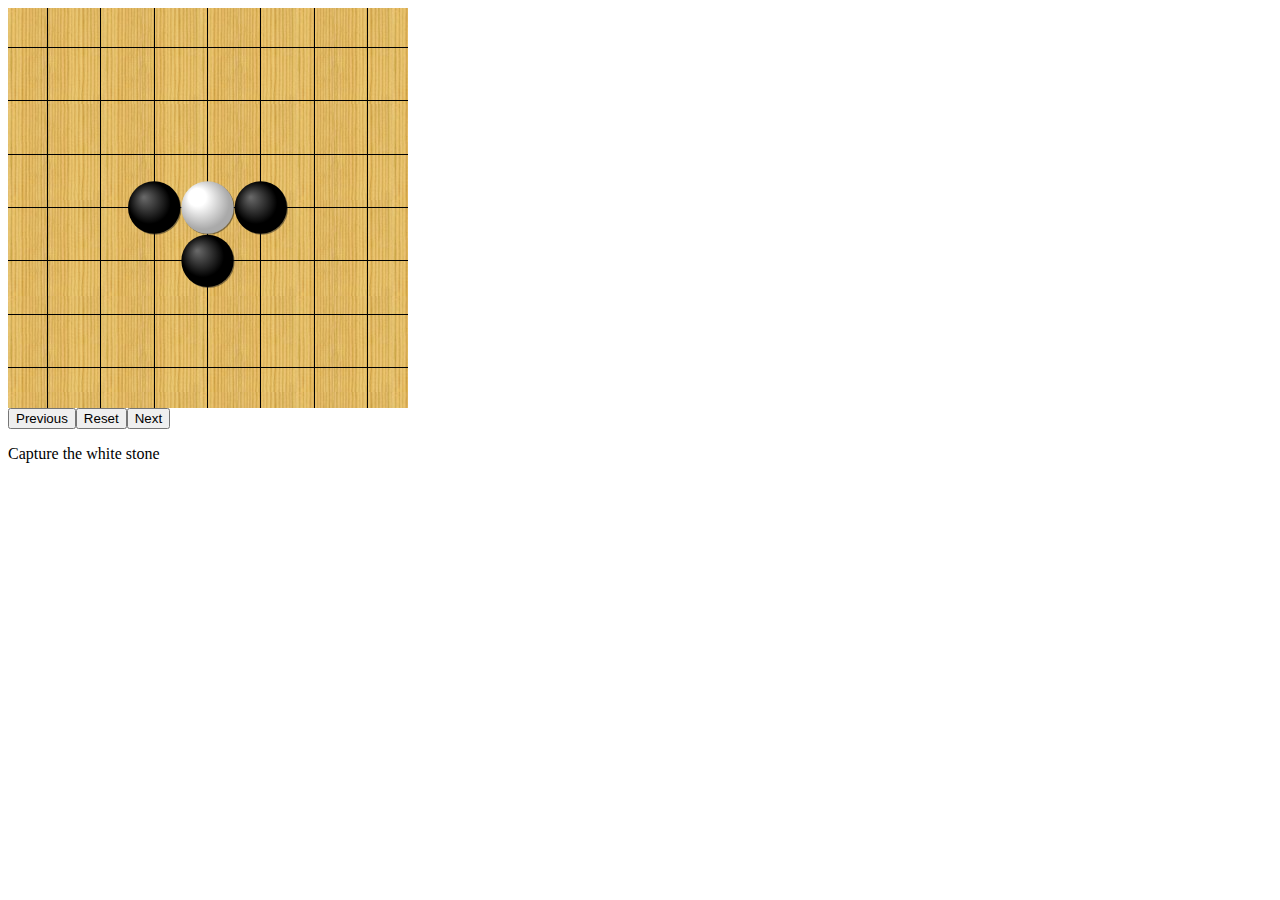
<file: go-lernen/index.html>
<!DOCTYPE html>
<html>
  <head>
    <meta charset="UTF-8">
  </head>
  <body>
    <div id="container"></div>
    <script src="js/compiled/learngo.js" type="text/javascript"></script>
    <script src="js/wgo.min.js" type="text/javascript"></script>
    <script type="text/javascript">
      learngo.main.problems()
    </script>
  </body>
</html>
</file>
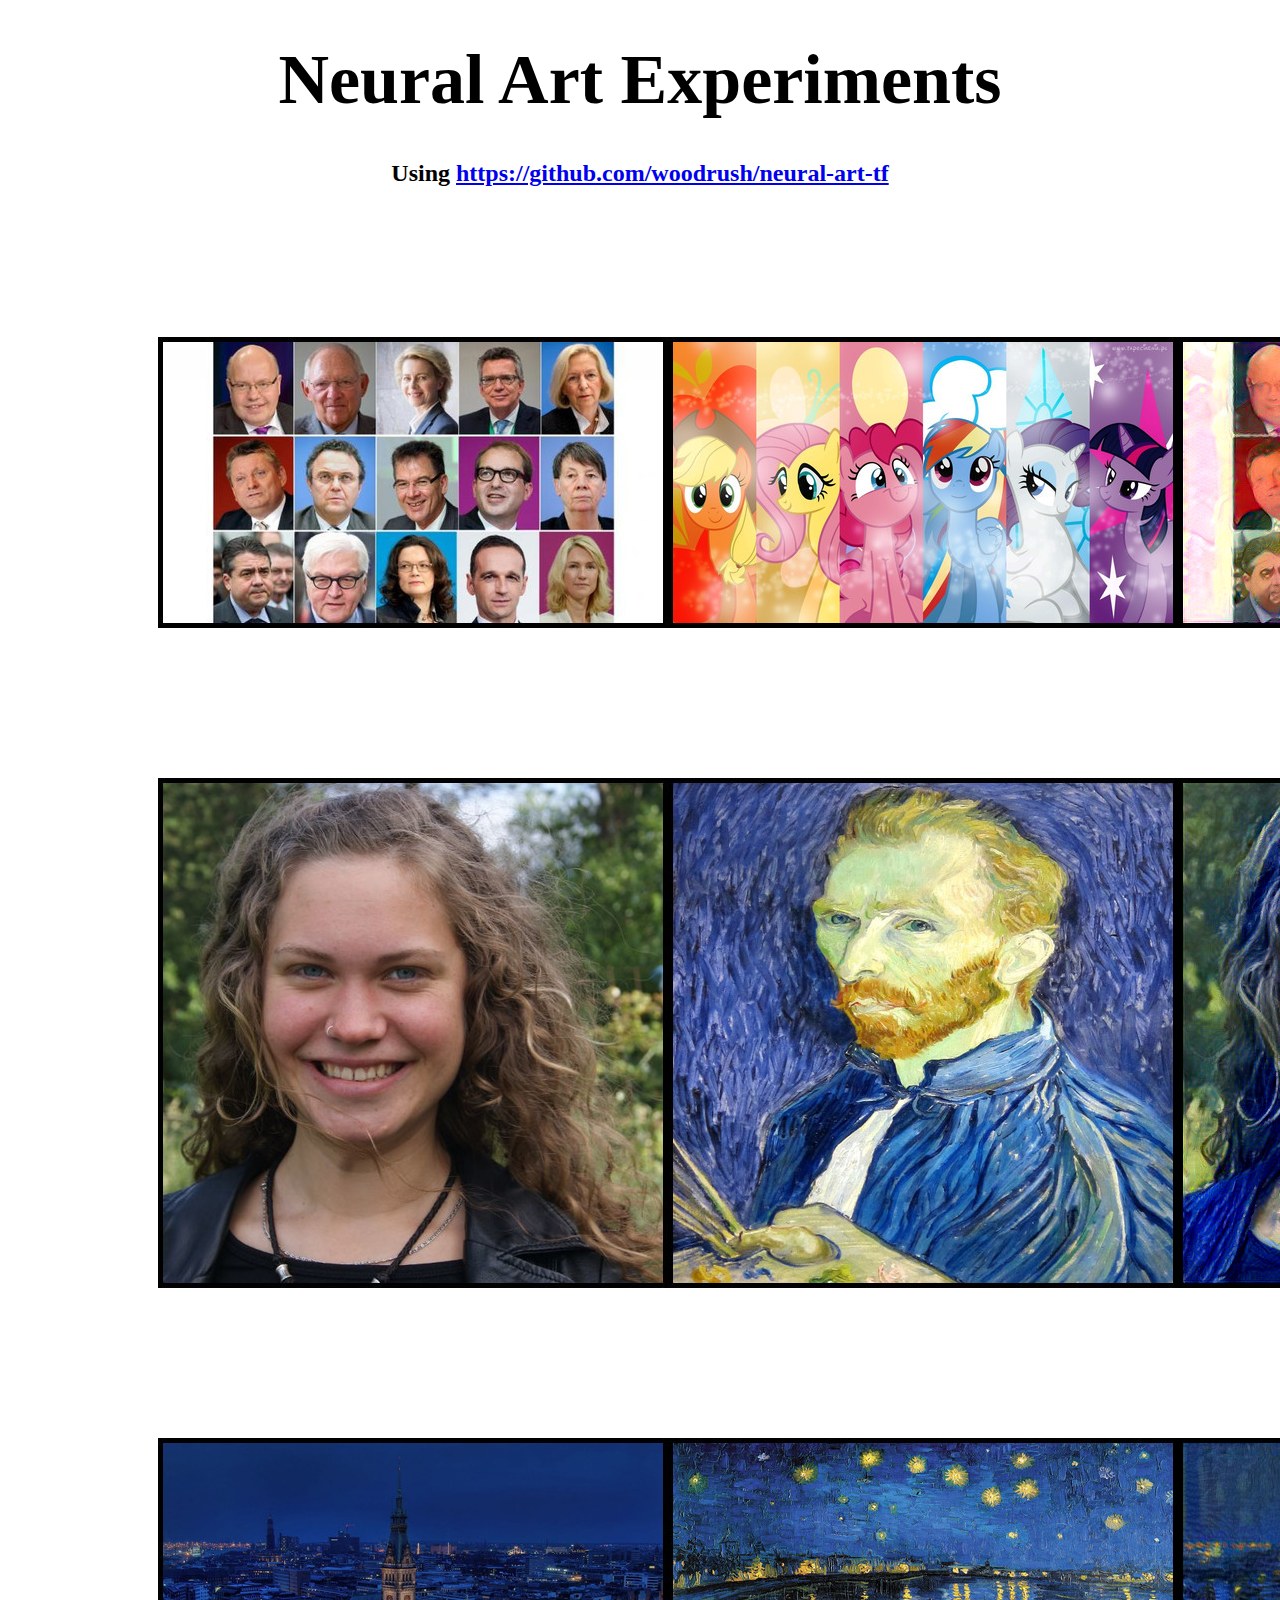
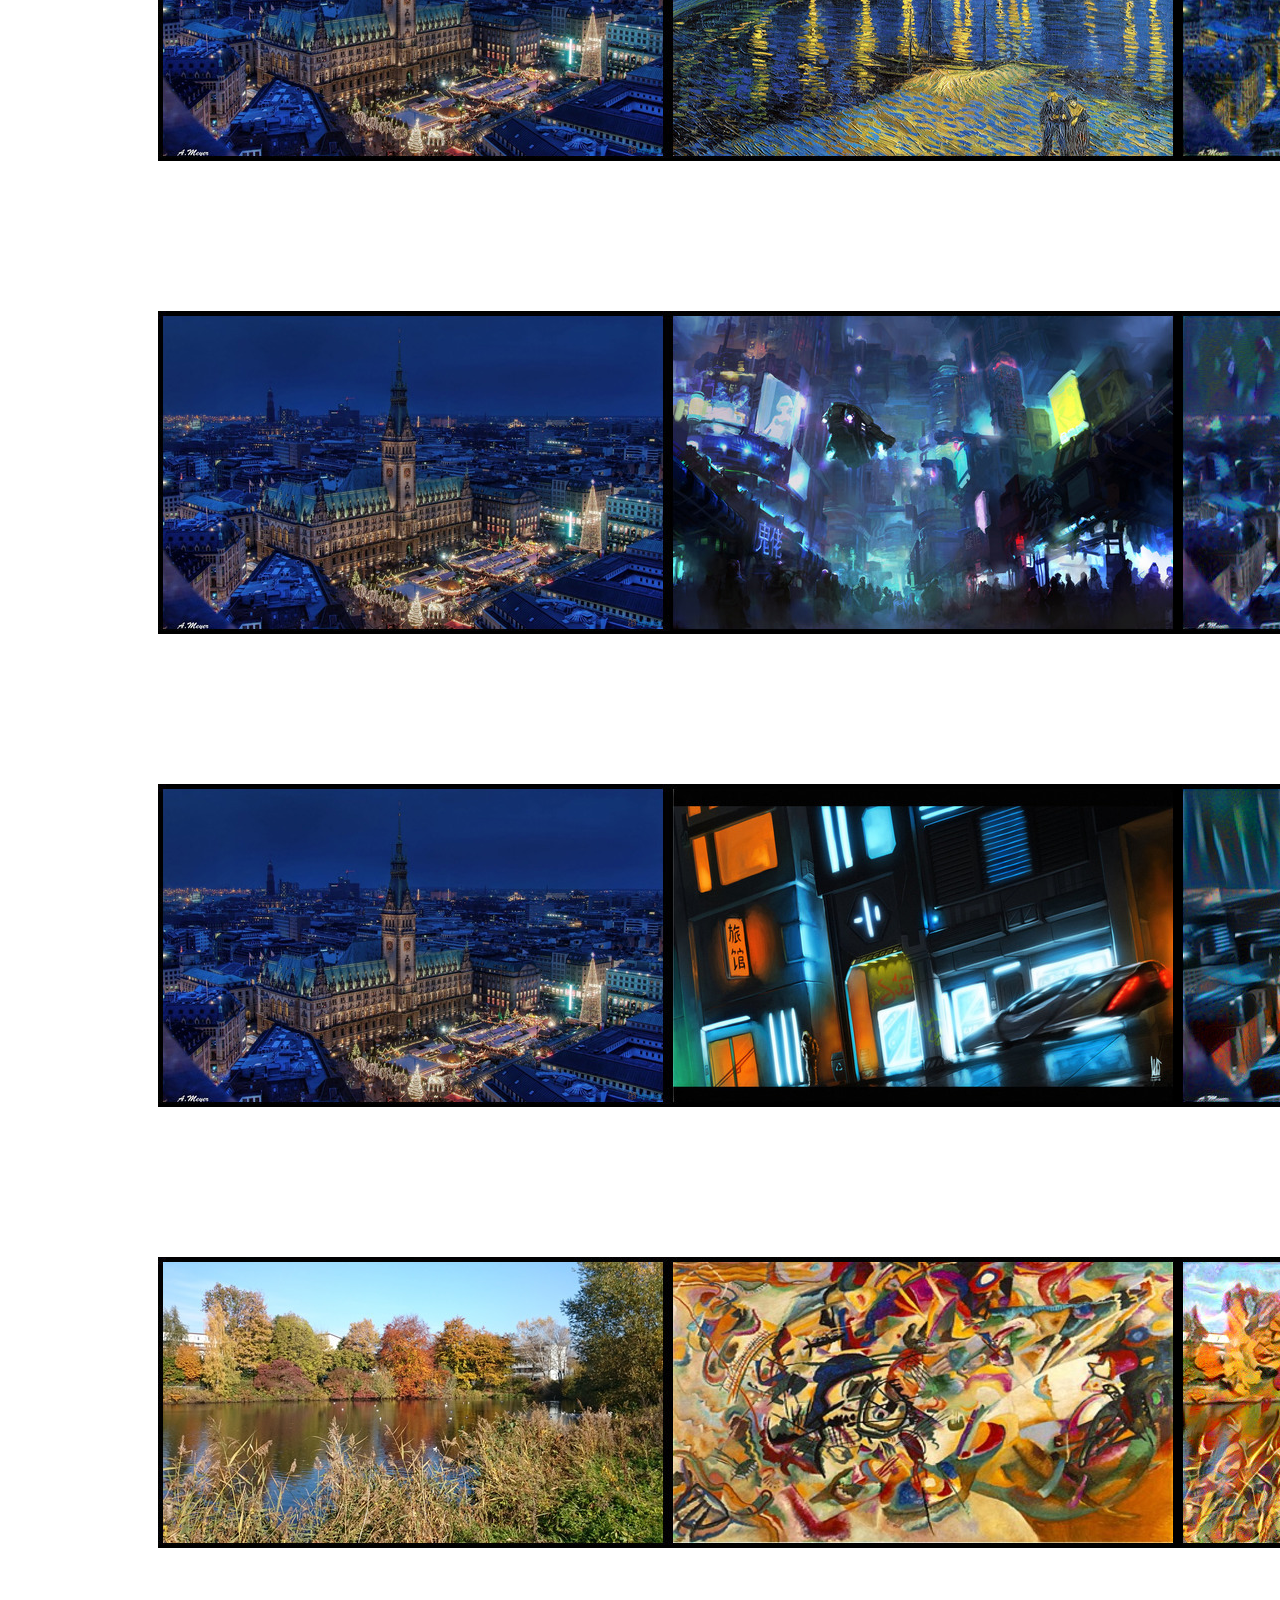
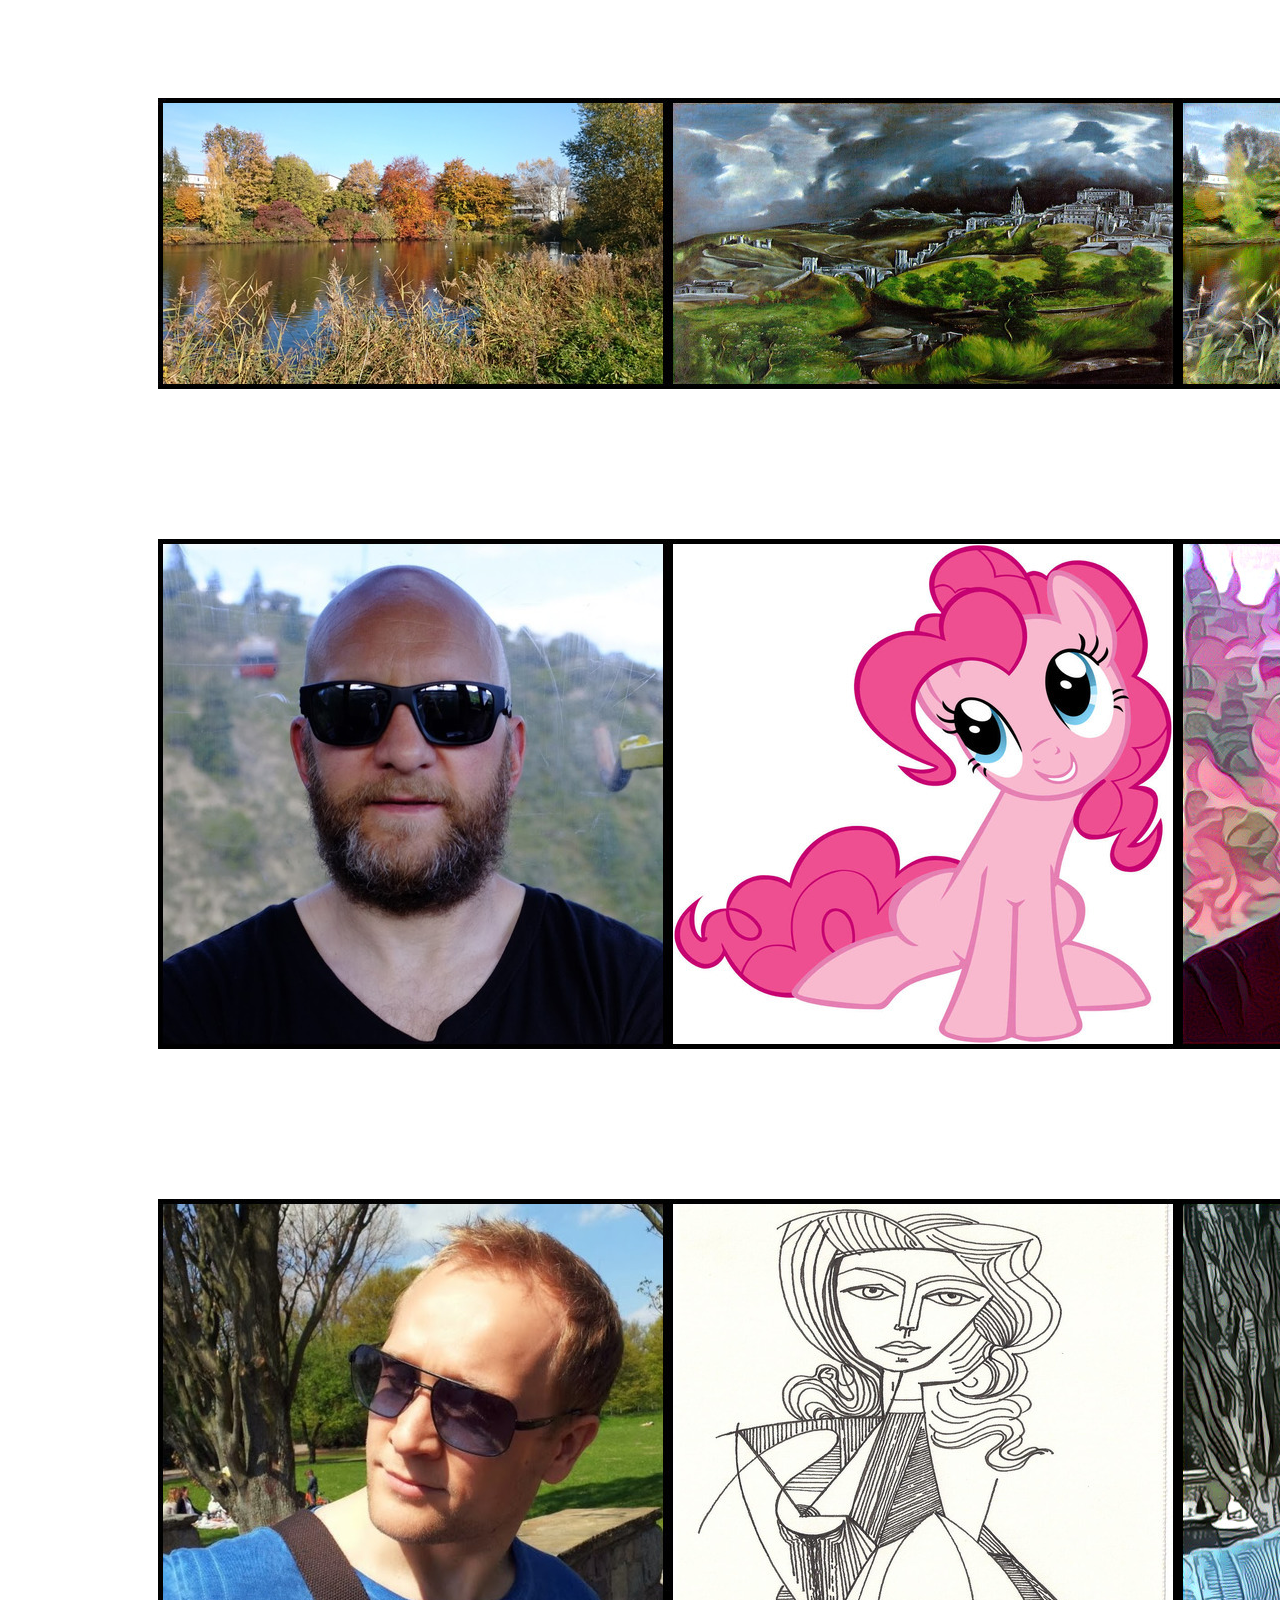
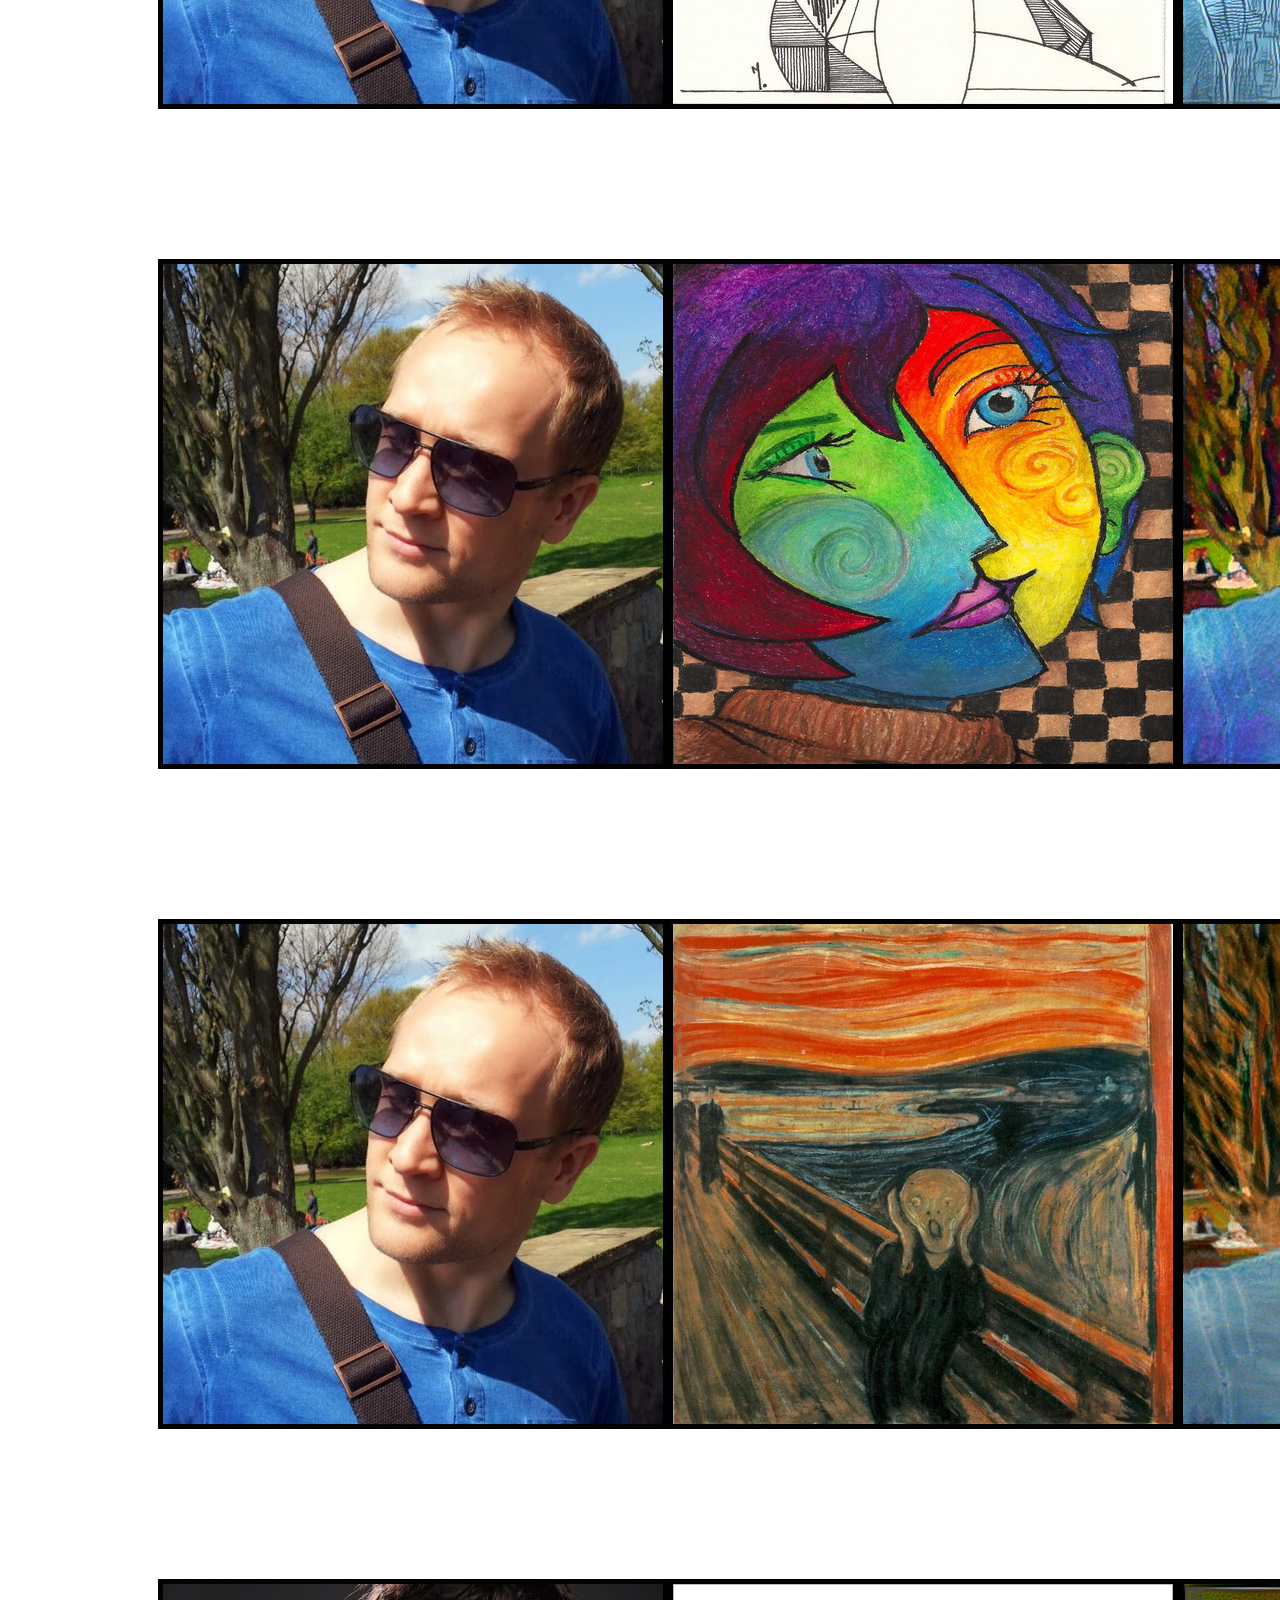
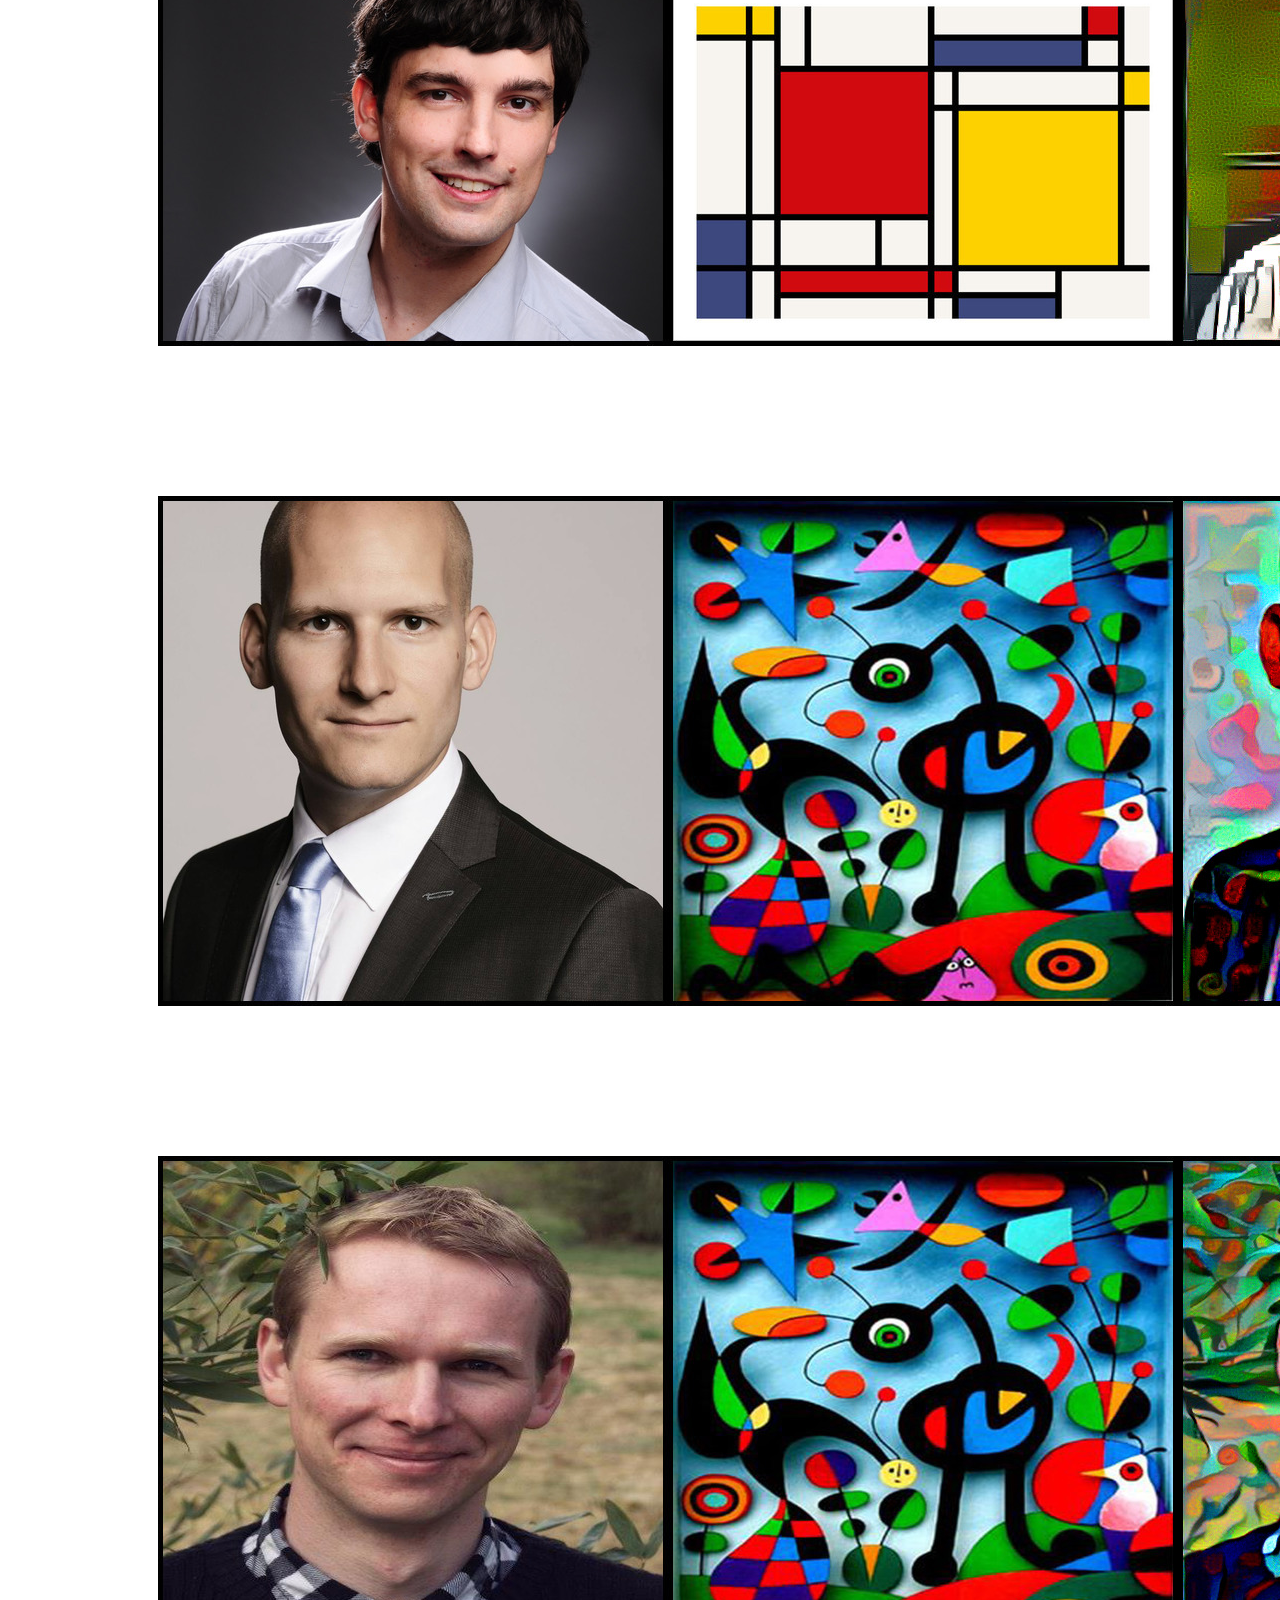
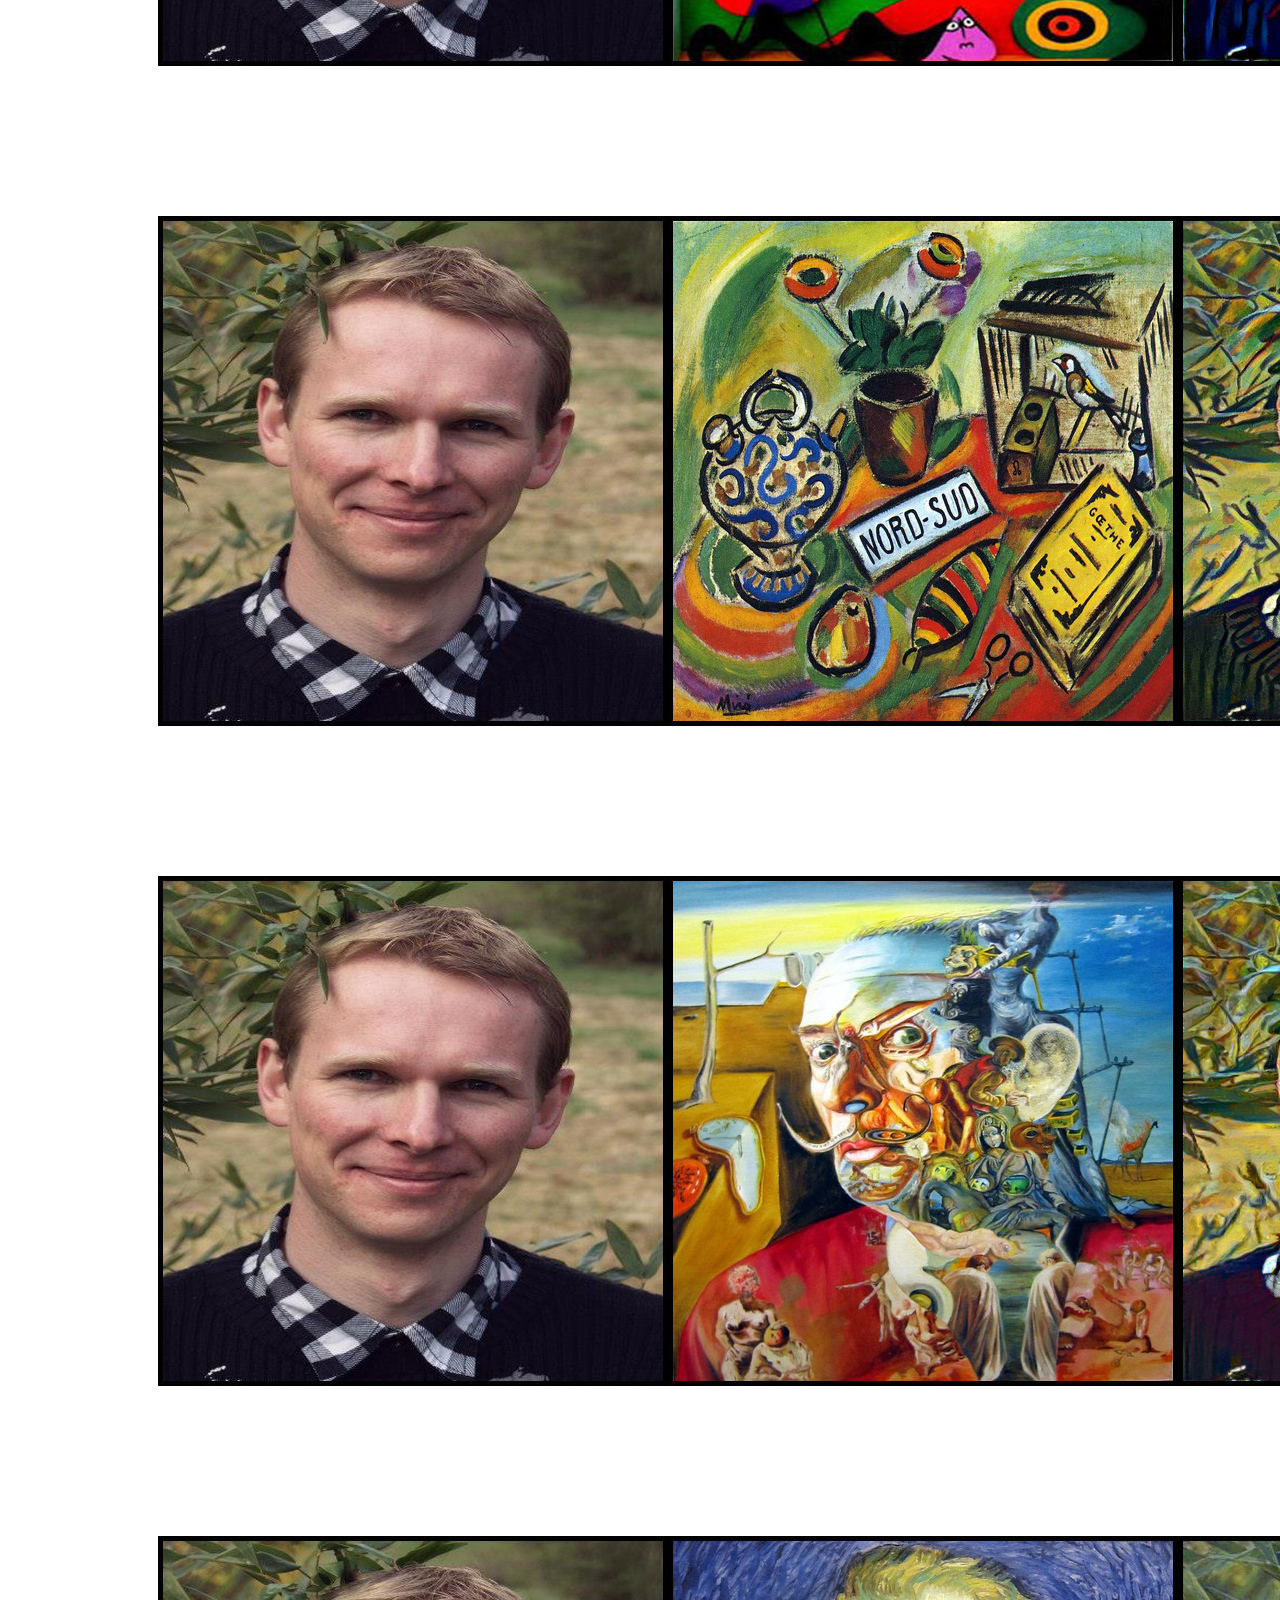
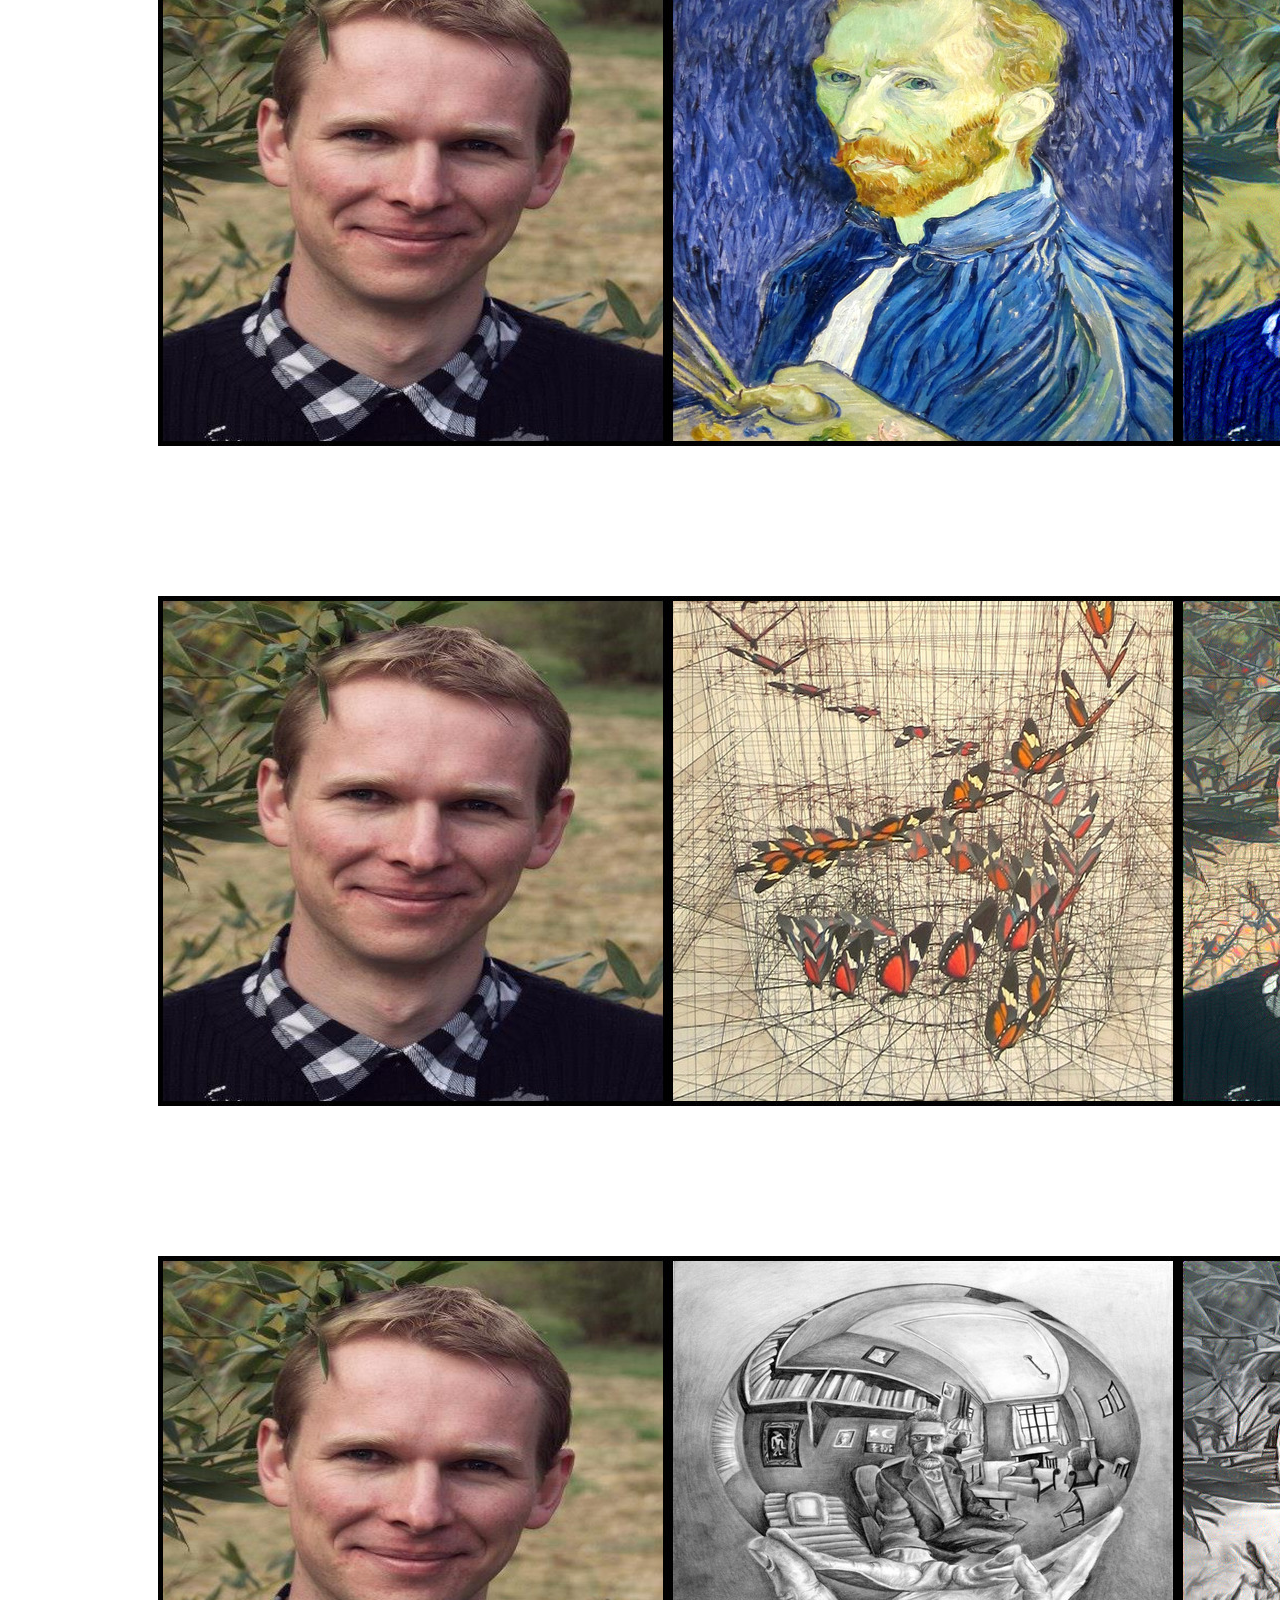
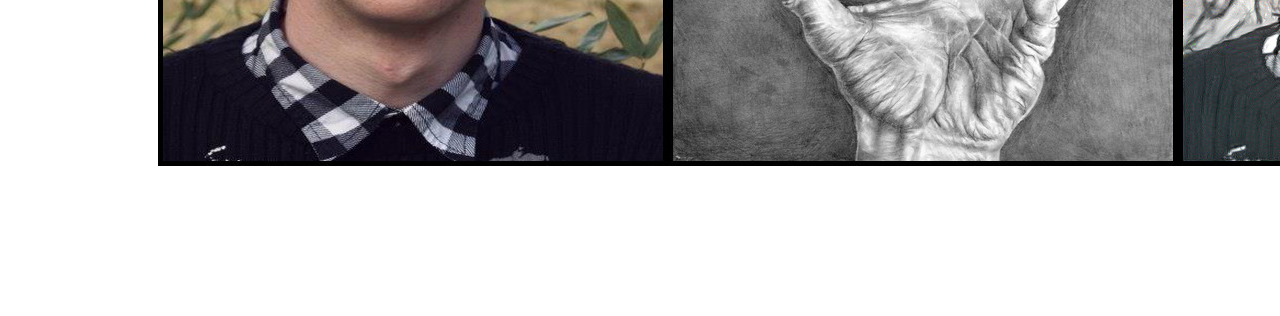
<file: neural-art/index.html>
<html>
  <head>
    <title>Neural Art Experiments</title>
    <style>
      h1 {
        font-size:70;
        margin: 40px;
      }
      h1, h2 {
        text-align: center;
      }
      .img {
        margin: 150px
      }
      .img.first {
        margin-top: 50px
      }</style>
</head>
<body>
  <h1>Neural Art Experiments</h1>
  <h2>Using <a href="https://github.com/woodrush/neural-art-tf">
      https://github.com/woodrush/neural-art-tf</a></h2>
  <div class="img"><img src="./regierung_pony2.jpg"></div>
  <div class="img"><img src="./jasmin_gogh1.jpg"></div>
  <div class="img"><img src="./hamburg_gogh2.jpg"></div>
  <div class="img"><img src="./hamburg_cyberpunk3.jpg"></div>
  <div class="img"><img src="./hamburg_cyberpunk2.jpg"></div>
  <div class="img"><img src="./muehlensee_kandinsky.jpg"></div>
  <div class="img"><img src="./muehlensee_el_greco.jpg"></div>
  <div class="img"><img src="./stefan_pony.jpg"></div>
  <div class="img"><img src="./jan_picasso3.jpg"></div>
  <div class="img"><img src="./jan_picasso.jpg"></div>
  <div class="img"><img src="./jan_schrei.jpg"></div>
  <div class="img"><img src="./rasmus_mondrian.jpg"></div>
  <div class="img"><img src="./ole_miro.jpg"></div>
  <div class="img"><img src="./ben2_miro.jpg"></div>
  <div class="img"><img src="./ben2_miro2.jpg"></div>
  <div class="img"><img src="./ben2_dali.jpg"></div>
  <div class="img"><img src="./ben2_gogh1.jpg"></div>
  <div class="img"><img src="./ben2_araujo.jpg"></div>
  <div class="img"><img src="./ben2_escher.jpg"></div>
</body>
</html>
</file>
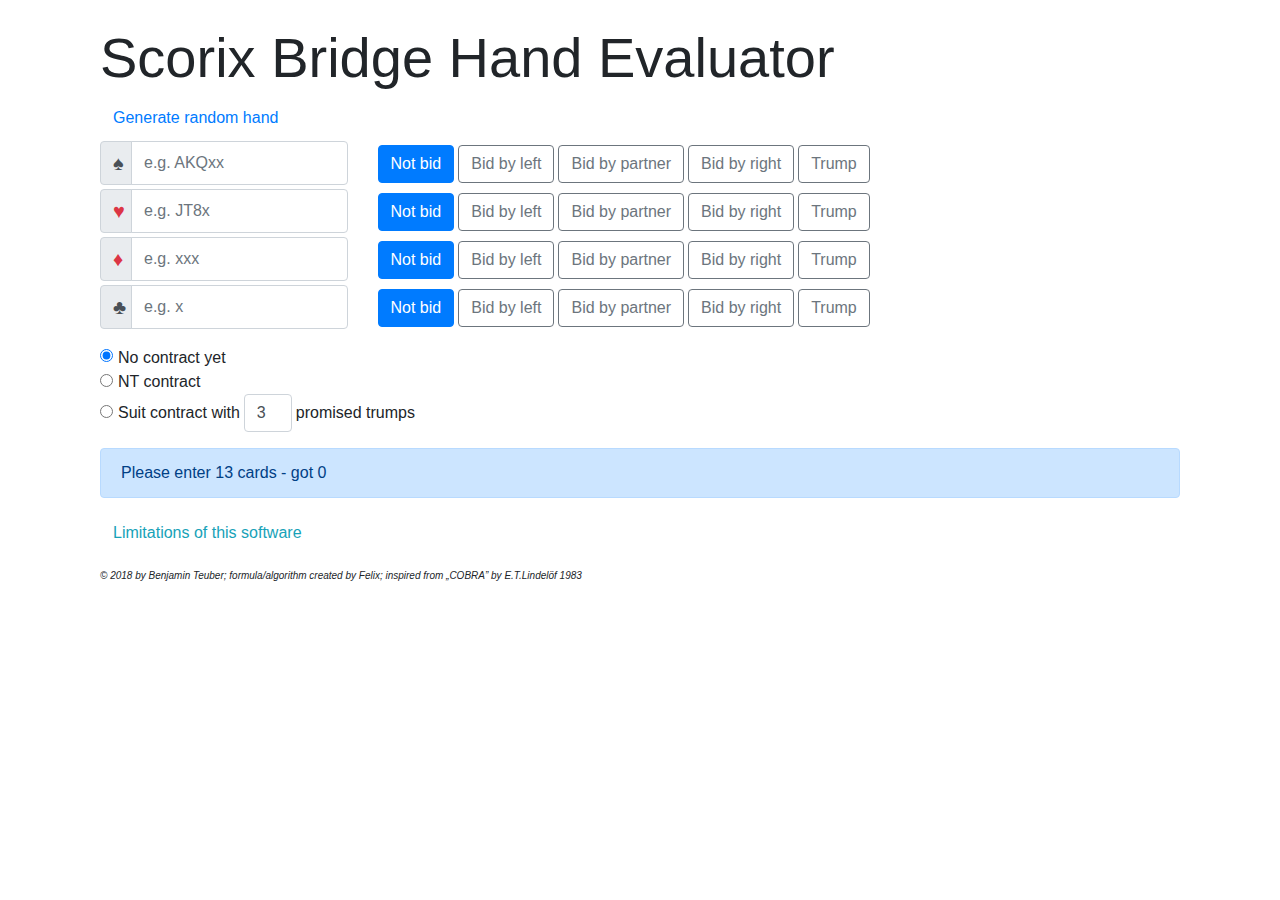
<file: scorix/index.html>
<!DOCTYPE html>
<html>
  <head>
    <meta name="viewport" content="width=device-width, initial-scale=1.0, maximum-scale=1.0, user-scalable=no">
    <meta charset="UTF-8">
    <link rel="stylesheet" href="https://maxcdn.bootstrapcdn.com/bootstrap/4.0.0/css/bootstrap.min.css" integrity="sha384-Gn5384xqQ1aoWXA+058RXPxPg6fy4IWvTNh0E263XmFcJlSAwiGgFAW/dAiS6JXm" crossorigin="anonymous">
    <title>Scorix Bridge Hand Evaluator</title>
  </head>
  <body style="font-size:16px;font-family: 'Helvetica Neue', Helvetica, Arial, sans-serif;">
    <div id="container" class="container"></div>
    <script src="js/compiled/app.js" type="text/javascript"></script>
  </body>
</html>
</file>
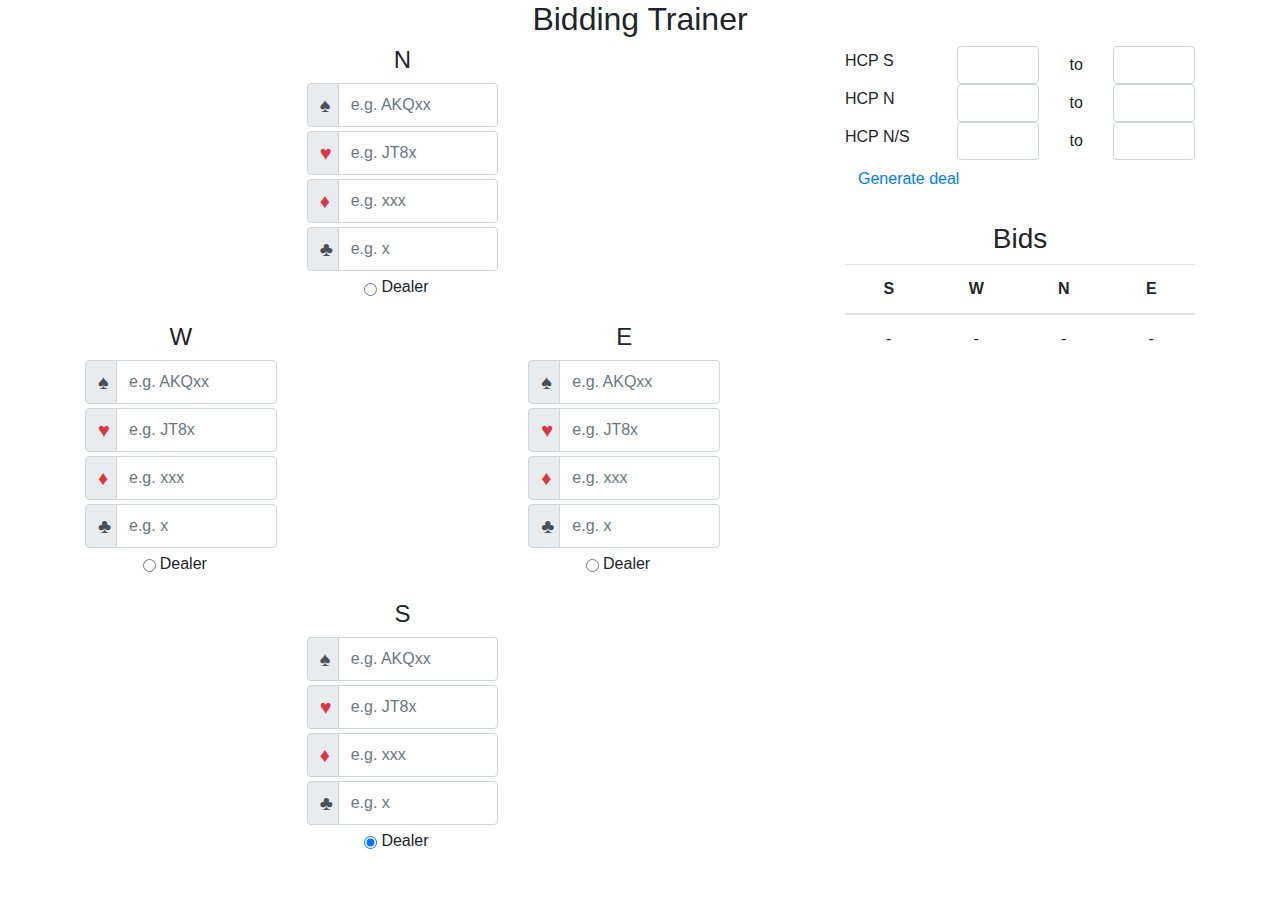
<file: stubid/index.html>
<!DOCTYPE html>
<html>
  <head>
    <meta name="viewport" content="width=device-width, initial-scale=1.0, maximum-scale=1.0, user-scalable=no">
    <meta charset="UTF-8">
    <link rel="stylesheet" href="https://maxcdn.bootstrapcdn.com/bootstrap/4.0.0/css/bootstrap.min.css" integrity="sha384-Gn5384xqQ1aoWXA+058RXPxPg6fy4IWvTNh0E263XmFcJlSAwiGgFAW/dAiS6JXm" crossorigin="anonymous">
    <title>Stubid Bridge Bidding Practice</title>
  </head>
  <body style="font-size:16px;font-family: 'Helvetica Neue', Helvetica, Arial, sans-serif;">
    <div id="container"></div>
    <script src="js/compiled/stubid.js" type="text/javascript"></script>
  </body>
</html>
</file>
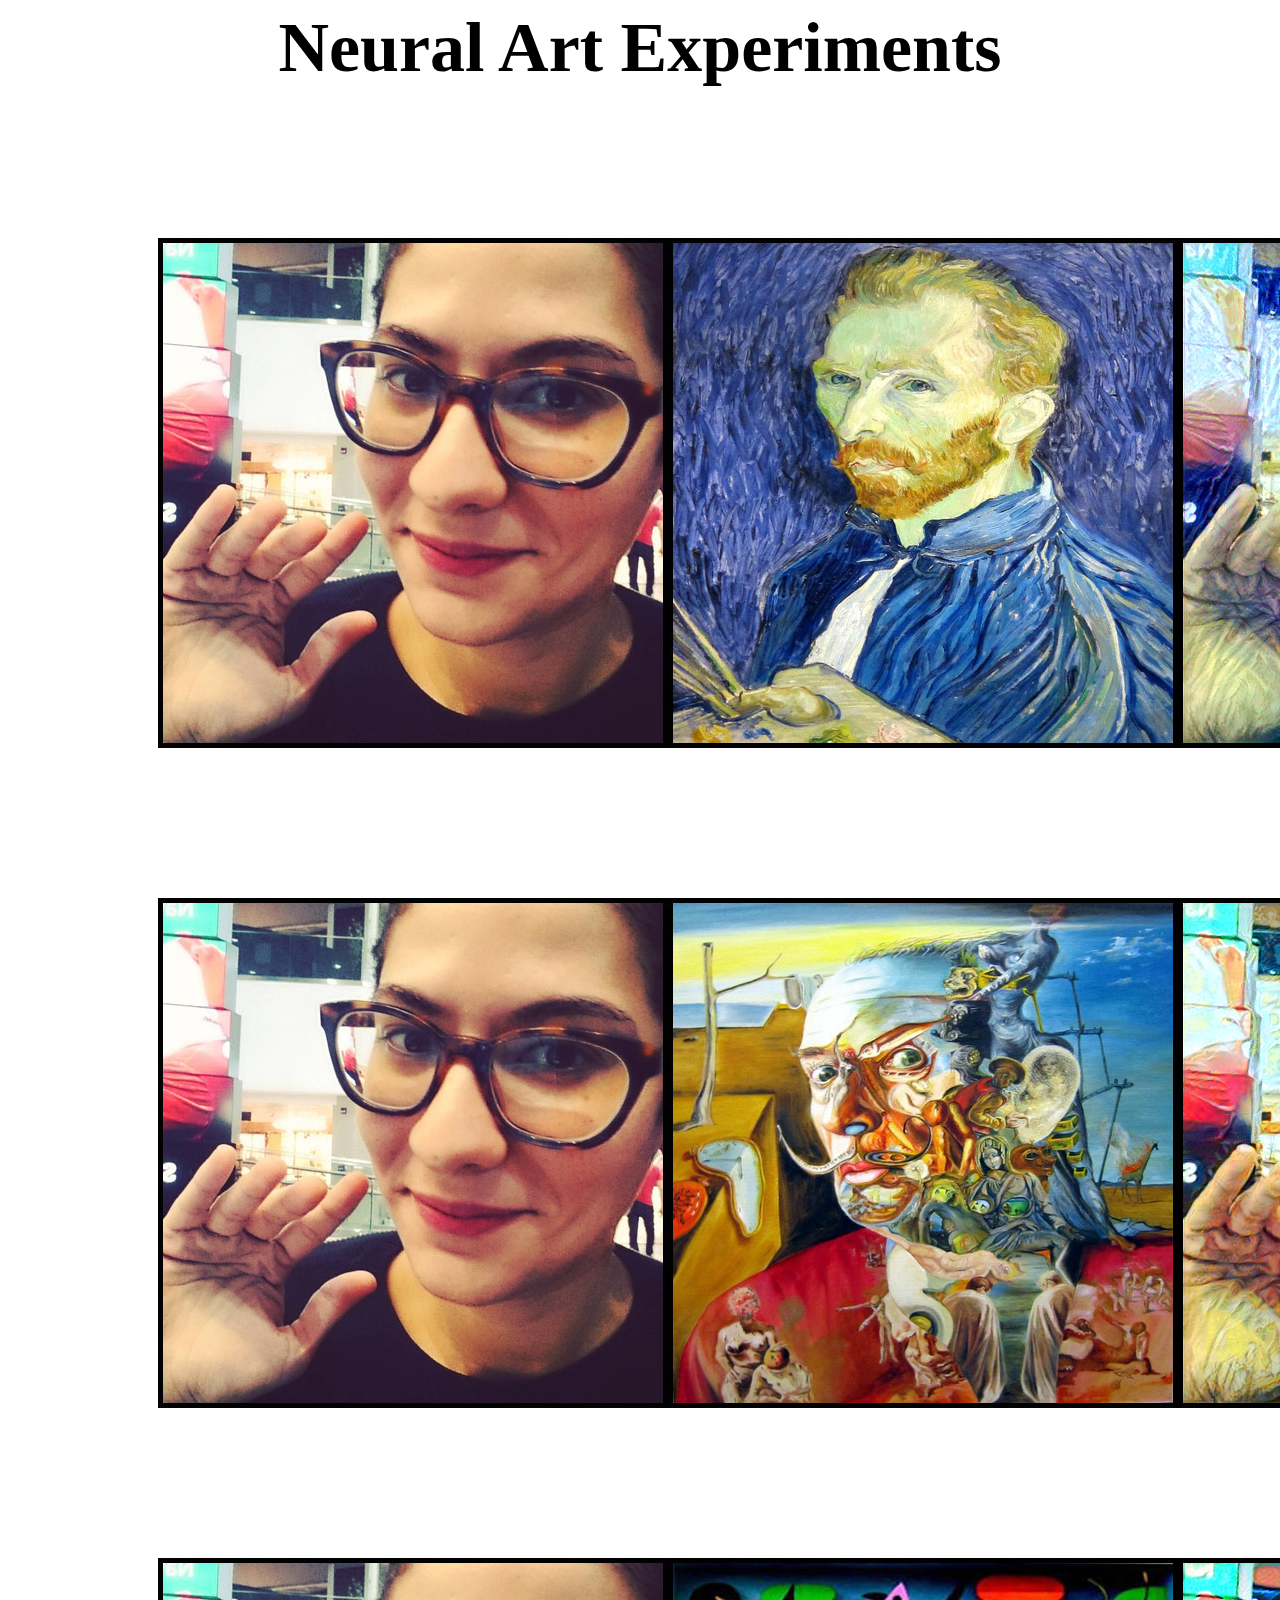
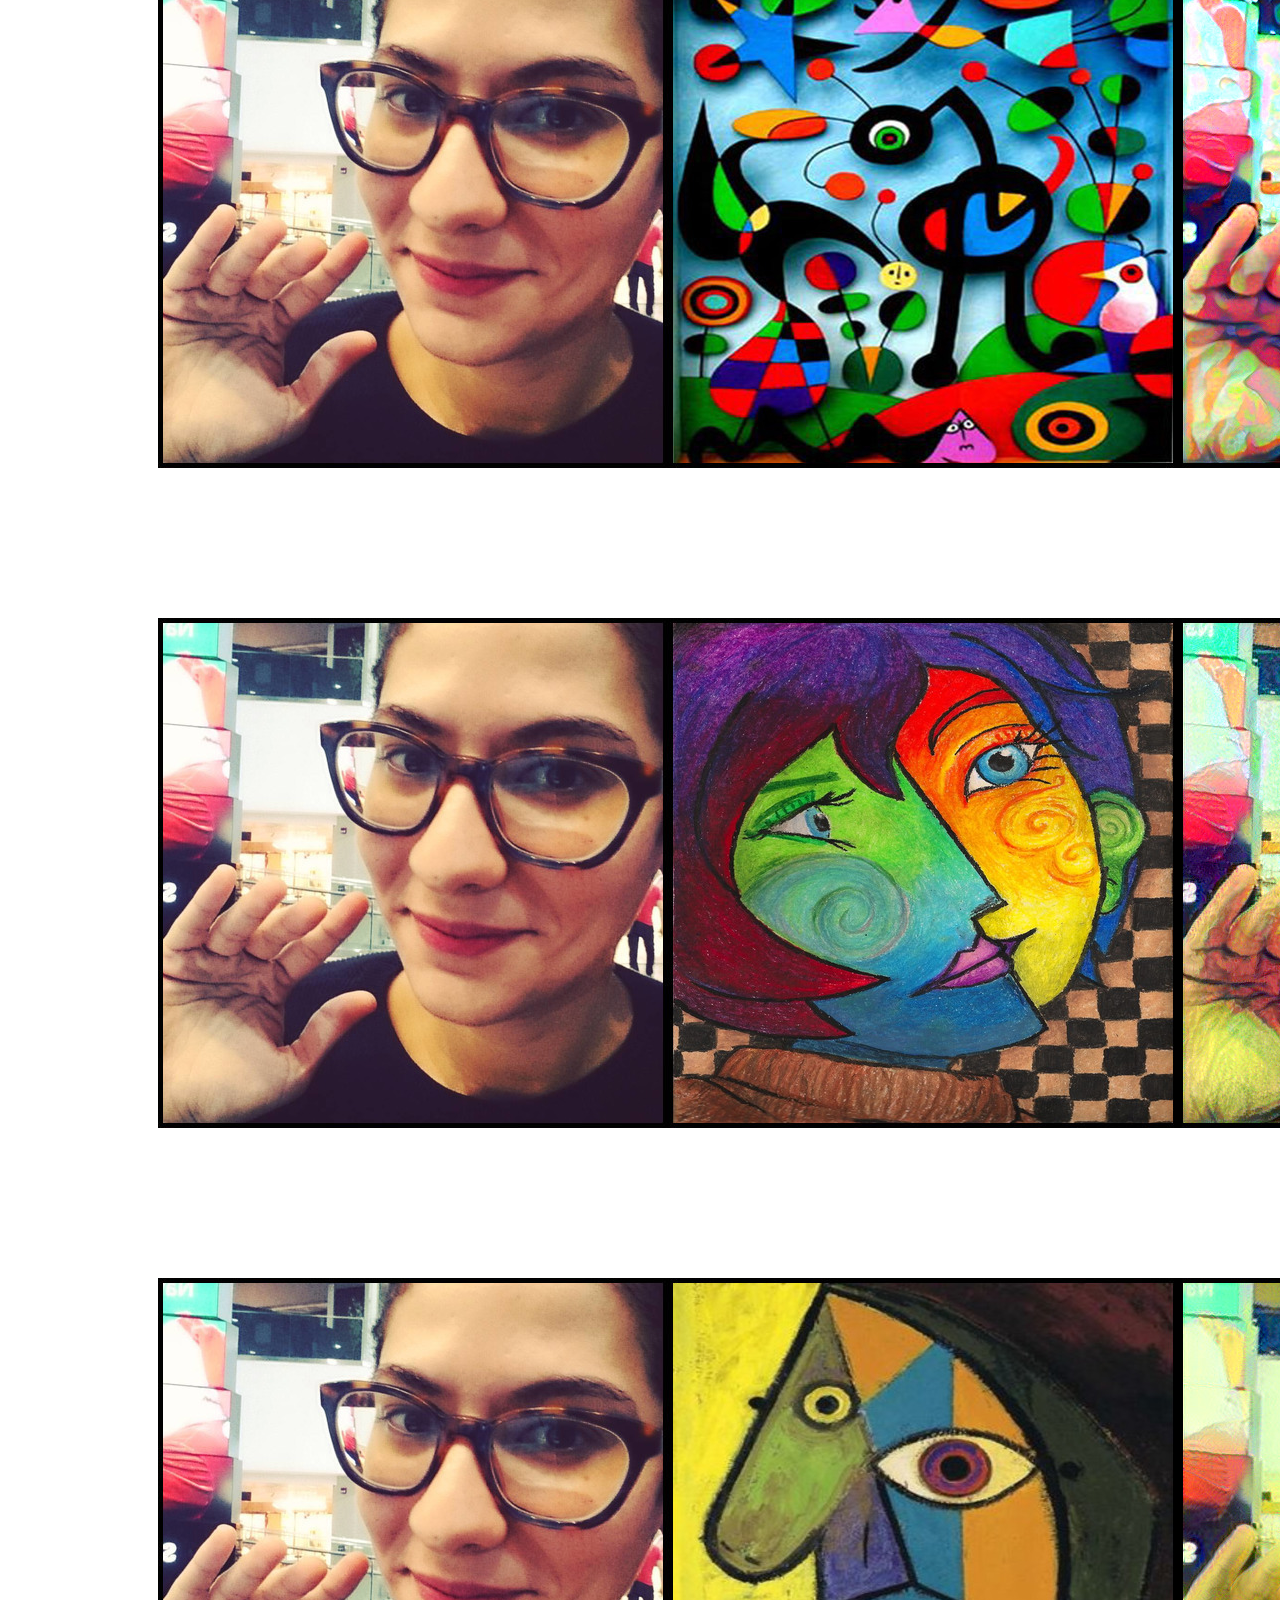
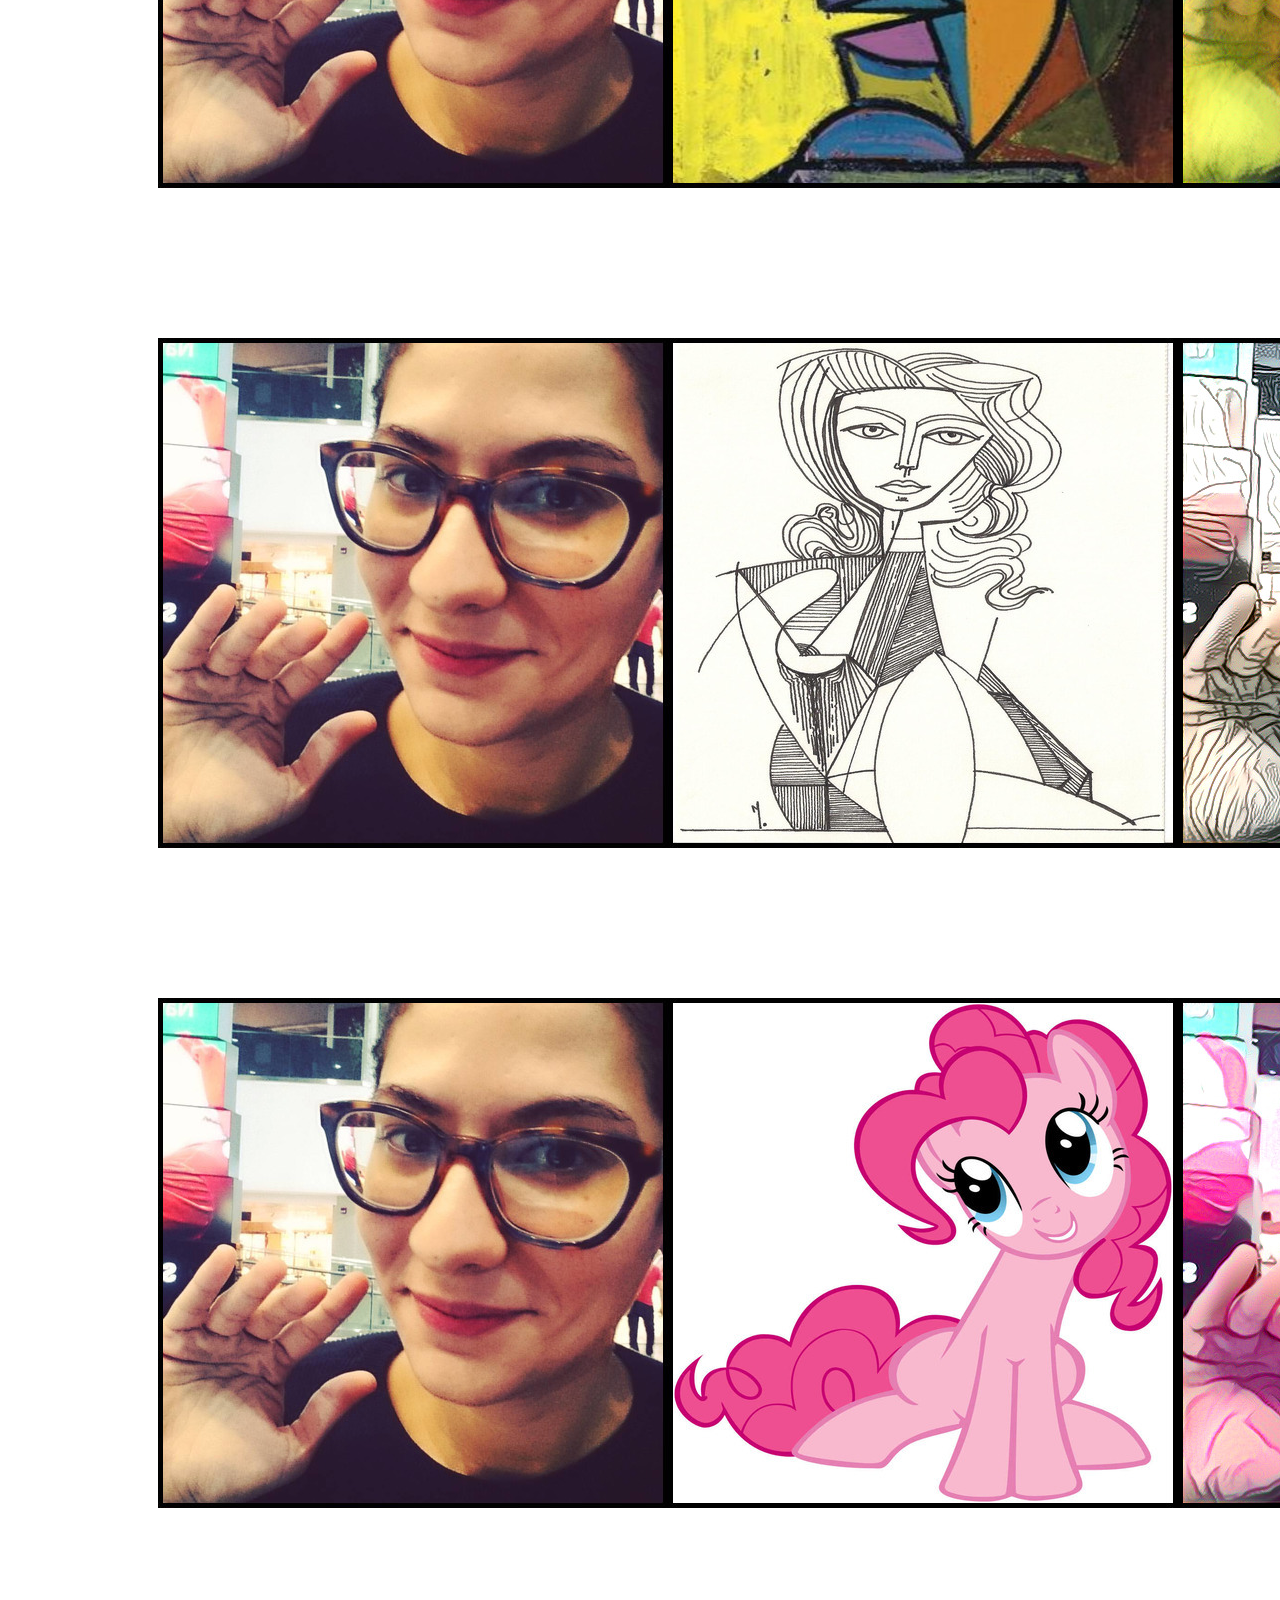
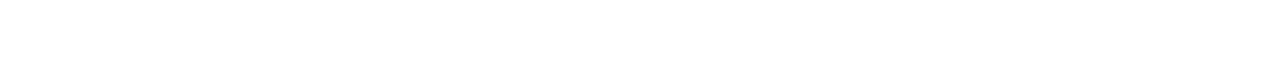
<file: neural-art/tmp/index.html>
<html>
  <head>
    <title>Neural Art Experiments</title>
    <style>
      h1 {
        font-size:70;
      }
      h1, h2 {
        text-align: center;
      }
      .img {
        margin: 150px
      }
      .img.first {
        margin-top: 50px
      }</style>
</head>
<body>
  <h1>Neural Art Experiments</h1>
  <div class="img"><img src="./marina_gogh1.jpg"></div>
  <div class="img"><img src="./marina_dali.jpg"></div>
  <div class="img"><img src="./marina_miro.jpg"></div>
  <div class="img"><img src="./marina_picasso.jpg"></div>
  <div class="img"><img src="./marina_picasso2.jpg"></div>
  <div class="img"><img src="./marina_picasso3.jpg"></div>
  <div class="img"><img src="./marina_pony.jpg"></div>
</body>
</html>
</file>
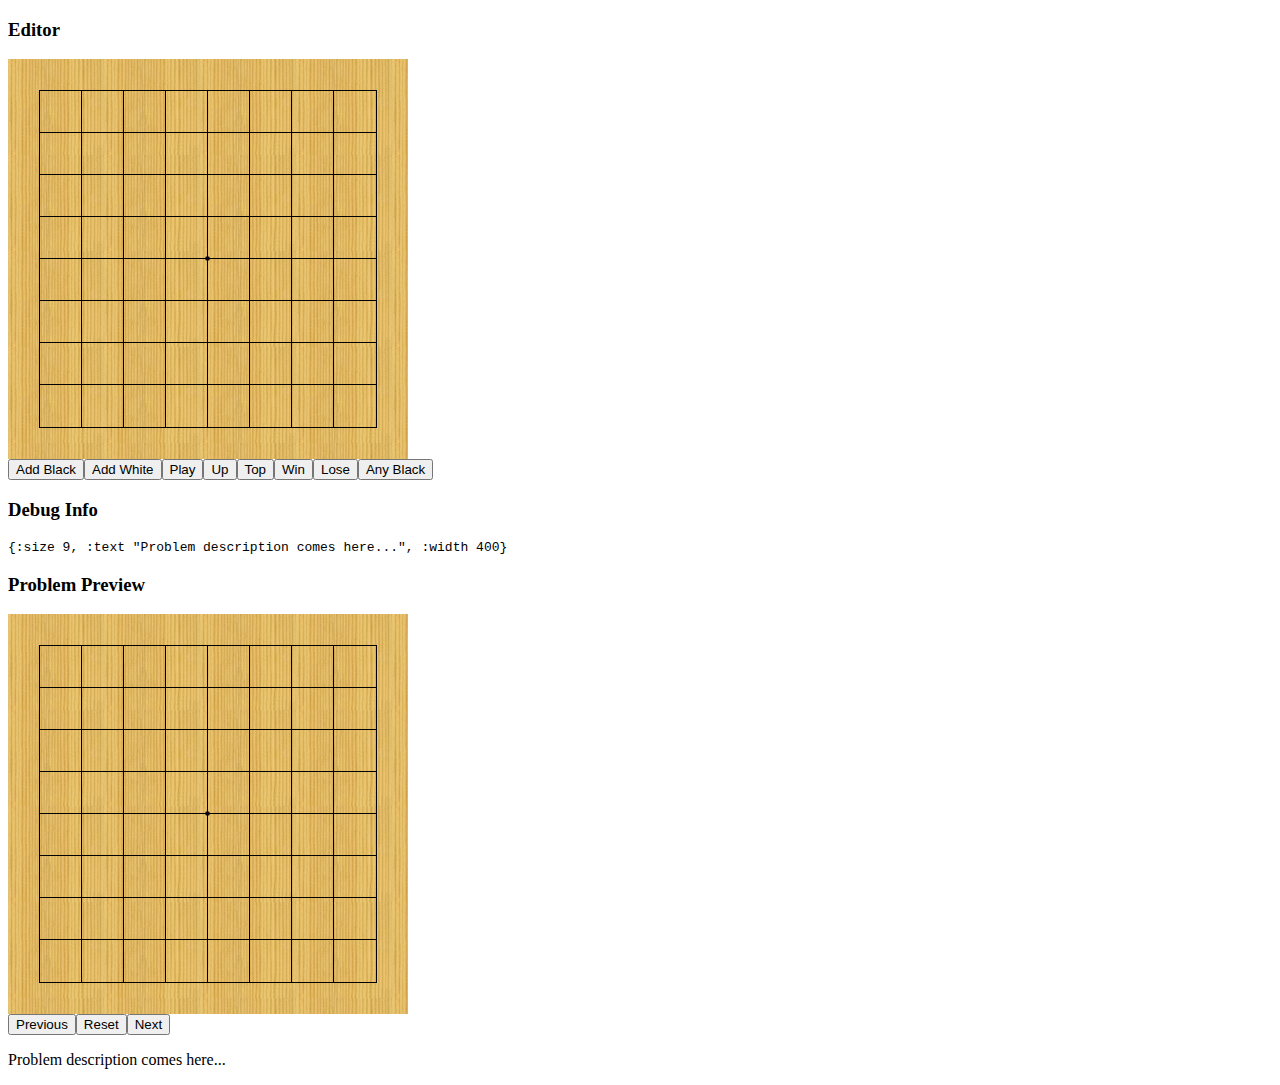
<file: go-lernen/editor.html>
<!DOCTYPE html>
<html>
  <head>
    <meta charset="UTF-8">
  </head>
  <body>
    <div id="container"></div>
    <script src="js/compiled/learngo.js" type="text/javascript"></script>
    <script src="js/wgo.min.js" type="text/javascript"></script>
    <script type="text/javascript">
      learngo.main.editor()
    </script>
  </body>
</html>
</file>
